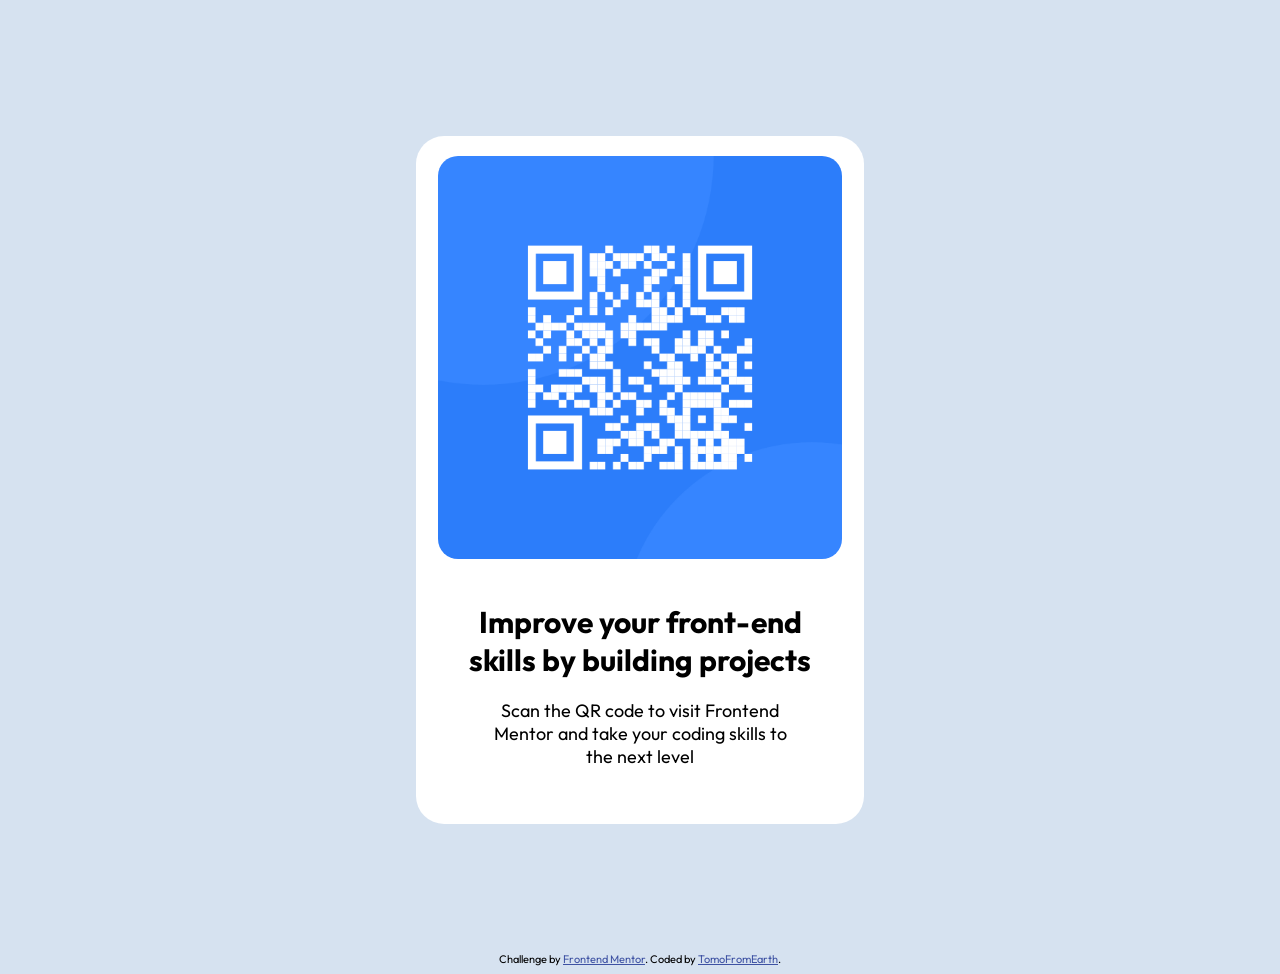
<file: index.html>
<!DOCTYPE html>
<html lang="en">
<head>
  <meta charset="UTF-8">
  <meta name="viewport" content="width=device-width, initial-scale=1.0"> <!-- displays site properly based on user's device -->

  <link rel="icon" type="image/png" sizes="32x32" href="./images/favicon-32x32.png">
  <link rel="stylesheet" href="./style.css">
  
  <title>Frontend Mentor | QR code component</title>
</head>
<body>
  <div class="main-container" role="main">
    <img id="image" src="./images/image-qr-code.png" alt="Blue image of a QR code">
    <h1 class="heading">Improve your front-end <br> skills by building projects</h1>
    <p class="content">Scan the QR code to visit Frontend <br> Mentor and take your coding skills to <br> the next level</p>
  </div>
  

  
  
  <footer class="attribution">
    Challenge by <a href="https://www.frontendmentor.io?ref=challenge" target="_blank">Frontend Mentor</a>. 
    Coded by <a href="https://github.com/TomoFromEarth">TomoFromEarth</a>.
  </footer>
</body>
</html>
</file>
<file: style.css>
@import url('https://fonts.googleapis.com/css2?family=Outfit:wght@400;700&display=swap');

/* Desktop layout */

body {
    display: flex;
    flex-direction: column;
    align-items: center;
    box-sizing: border-box;
    font-size: 15px;
    font-family: 'Outfit', sans-serif;
    background-color: hsl(212, 45%, 89%);
}

.main-container {
    display: block;
    margin-top: 8rem;
    margin-bottom: 8rem;
    border-radius: 1.75rem;
    text-align: center;
    height: 43rem;
    width: 28rem;
    background-color: hsl(0, 0%, 100%);
}

.main-container p {
    font-size: 1.125rem;
}

#image {
    border-radius: 1.25rem;
    width: 90%;
    height: auto;
    margin: 1.25rem;
}

.attribution { 
    font-size: 0.688rem; 
    text-align: center; 
}
    
.attribution a { 
    color: hsl(228, 45%, 44%); 
}

/* Handles small screens */

@media only screen and (max-width: 375px) {
    .main-container {
        display: block;
        margin-top: 8rem;
        margin-bottom: 8rem;
        border-radius: 2rem;
        text-align: center;
        height: 35rem;
        width: 20rem;
        background-color: hsl(0, 0%, 100%);
    }

    .main-container h1 {
        font-size: 1.5rem;
    }

    .main-container p {
        font-size: 1rem;
    }

    #image {
        border-radius: 1.25rem;
        width: 90%;
        height: auto;
        margin: 1rem;
    }
}
</file>
<file: qr-code-component-main/style.css>
@import url('https://fonts.googleapis.com/css2?family=Outfit:wght@400;700&display=swap');

/* Desktop layout */

body {
    display: flex;
    flex-direction: column;
    align-items: center;
    box-sizing: border-box;
    font-size: 15px;
    font-family: 'Outfit', sans-serif;
    background-color: hsl(212, 45%, 89%);
}

.main-container {
    display: block;
    margin-top: 8rem;
    margin-bottom: 8rem;
    border-radius: 1.75rem;
    text-align: center;
    height: 43rem;
    width: 28rem;
    background-color: hsl(0, 0%, 100%);
}

.main-container p {
    font-size: 1.125rem;
}

#image {
    border-radius: 1.25rem;
    width: 90%;
    height: auto;
    margin: 1.25rem;
}

.attribution { 
    font-size: 0.688rem; 
    text-align: center; 
}
    
.attribution a { 
    color: hsl(228, 45%, 44%); 
}

/* Handles small screens */

@media only screen and (max-width: 375px) {
    .main-container {
        display: block;
        margin-top: 8rem;
        margin-bottom: 8rem;
        border-radius: 2rem;
        text-align: center;
        height: 35rem;
        width: 20rem;
        background-color: hsl(0, 0%, 100%);
    }

    .main-container h1 {
        font-size: 1.5rem;
    }

    .main-container p {
        font-size: 1rem;
    }

    #image {
        border-radius: 1.25rem;
        width: 90%;
        height: auto;
        margin: 1rem;
    }
}
</file>
